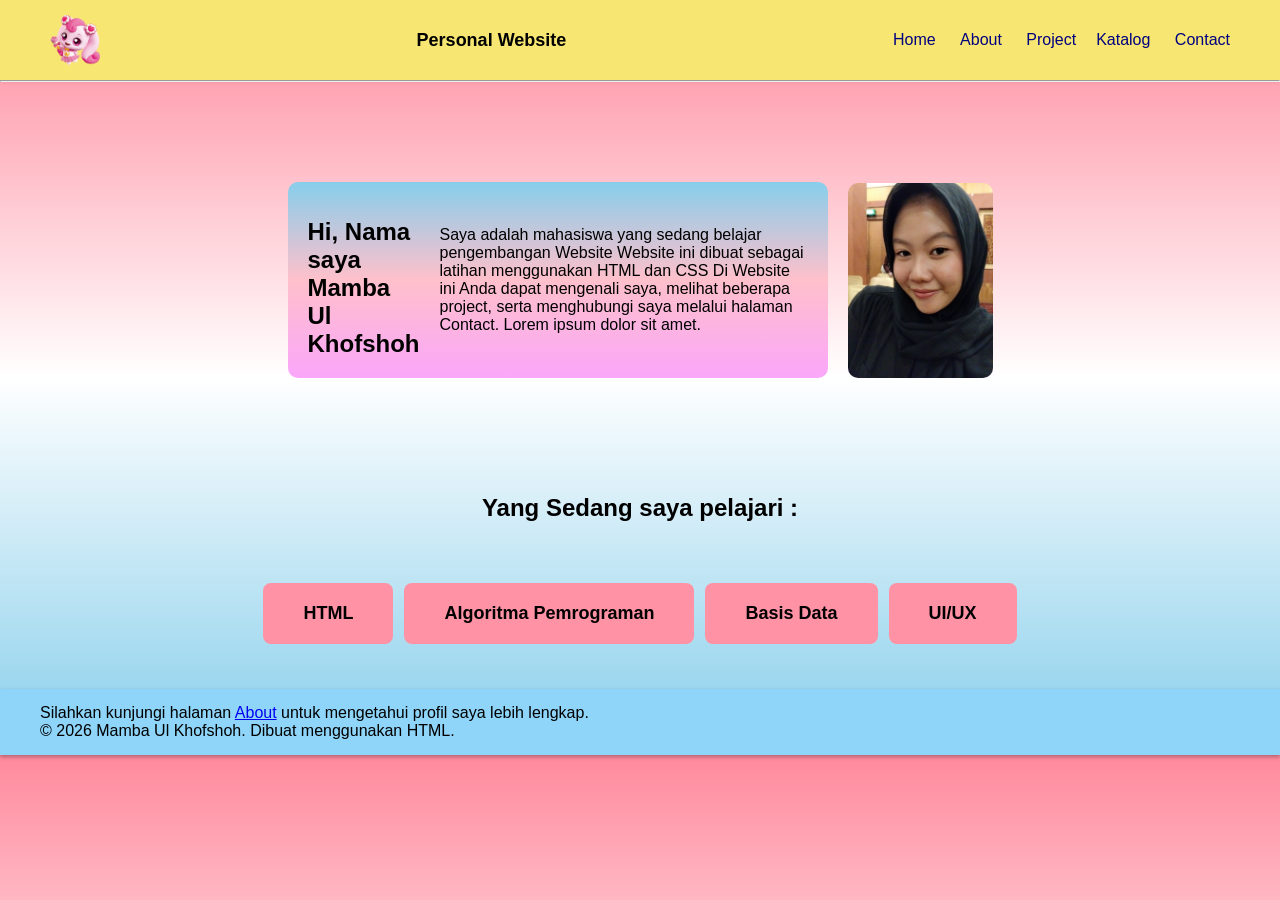
<file: index.html>
<!doctype html>
<html lang="id">
  <head>
    <title>Personal Website</title>
    <link rel="stylesheet" href="style.css" />
  </head>
  <body>
    <nav>
      <img src="assets/heartsping.png" alt="logo" class="logo" />
      <span class="nav-tittle">Personal Website</span>
      <div class="nav">
        <a href="index.html">Home</a> <a href="about.html">About</a>
        <a href="project.html">Project</a><a href="katalog.html">Katalog</a>
        <a href="contact.html">Contact</a>
      </div>
    </nav>
    <hr />

    <div class="main-content">
    <section id="home">
      <div class="deskripsi">
        <h2>Hi, Nama saya Mamba Ul Khofshoh</h2>
        <p>
          Saya adalah mahasiswa yang sedang belajar pengembangan Website Website
          ini dibuat sebagai latihan menggunakan HTML dan CSS Di Website ini
          Anda dapat mengenali saya, melihat beberapa project, serta menghubungi
          saya melalui halaman Contact. Lorem ipsum dolor sit amet.
        </p>
        </div>
        <br>
        <img
          src="assets/mamba.jpeg"
          alt="Foto Profil"
          width="240"
          class="foto"
        />
        </section>
        <h2 class="h2">Yang Sedang saya pelajari :</h2>
        <div class="card-container">
          <div class="card">HTML</div>
          <div class="card">Algoritma Pemrograman</div>
          <div class="card">Basis Data</div>
          <div class="card">UI/UX</div>
        </div>
    </div>
    </div>
    <footer class="footer">
      Silahkan kunjungi halaman <a href="about.html">About</a> untuk
        mengetahui profil saya lebih lengkap.
    <p>&copy; 2026 Mamba Ul Khofshoh. Dibuat menggunakan HTML.</p>
  </footer>
  </body>
</html>
</file>
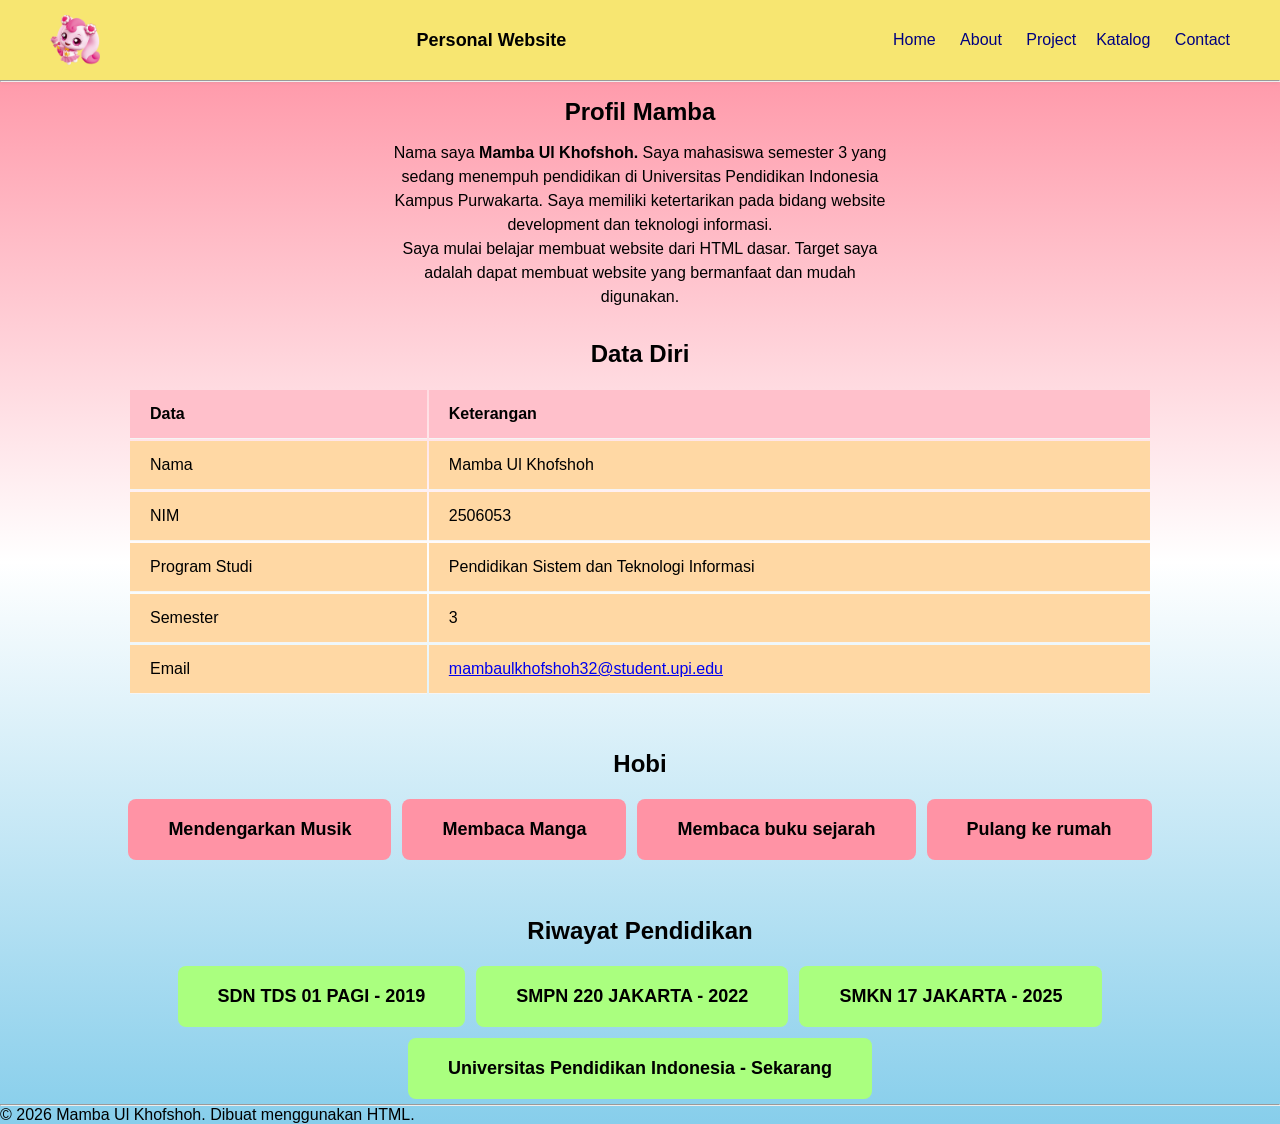
<file: about.html>
<!doctype html>
<html lang="id">
  <head>
    <title>Personal Website</title>
    <link rel="stylesheet" href="style.css" />
  </head>
  <body>
    <nav>
      <img src="assets/heartsping.png" alt="logo" class="logo" />
      <span class="nav-tittle">Personal Website</span>
      <div class="nav">
        <a href="index.html">Home</a> <a href="about.html">About</a>
        <a href="project.html">Project</a><a href="katalog.html">Katalog</a>
        <a href="contact.html">Contact</a>
      </div>
    </nav>
    <hr />
    <h2>Profil Mamba</h2>
    <p class="p-about">
      Nama saya <strong>Mamba Ul Khofshoh.</strong> Saya mahasiswa semester 3
      yang sedang menempuh pendidikan di Universitas Pendidikan Indonesia Kampus
      Purwakarta. Saya memiliki ketertarikan pada bidang website development dan
      teknologi informasi.
      <br />
      Saya mulai belajar membuat website dari HTML dasar. Target saya adalah
      dapat membuat website yang bermanfaat dan mudah digunakan.
    </p>

    <table>
      <h2>Data Diri</h2>
      <thead>
        <tr>
          <th>Data</th>
          <th>Keterangan</th>
        </tr>
      </thead>
      <tbody>
        <tr>
          <td>Nama</td>
          <td>Mamba Ul Khofshoh</td>
        </tr>
        <tr>
          <td>NIM</td>
          <td>2506053</td>
        </tr>
        <tr>
          <td>Program Studi</td>
          <td>Pendidikan Sistem dan Teknologi Informasi</td>
        </tr>
        <tr>
          <td>Semester</td>
          <td>3</td>
        </tr>
        <tr>
          <td>Email</td>
          <td>
            <a href="mailto:mambaulkhofshoh32@student.upi.edu"
              >mambaulkhofshoh32@student.upi.edu</a
            >
          </td>
        </tr>
      </tbody>
    </table>

    <br />
    <h2>Hobi</h2>
    <div class="card-container-about">
      <div class="card">Mendengarkan Musik</div>
      <div class="card">Membaca Manga</div>
      <div class="card">Membaca buku sejarah</div>
      <div class="card">Pulang ke rumah</div>
    </div>
    <br />
    <br />
    <h2>Riwayat Pendidikan</h2>
    <div class="card-container-about">
      <div class="card-pendidikan">SDN TDS 01 PAGI - 2019</div>
      <div class="card-pendidikan">SMPN 220 JAKARTA - 2022</div>
      <div class="card-pendidikan">SMKN 17 JAKARTA - 2025</div>
      <div class="card-pendidikan">
        Universitas Pendidikan Indonesia - Sekarang
      </div>
    </div>
    <hr />
  </body>
  <footer>
    <p>&copy; 2026 Mamba Ul Khofshoh. Dibuat menggunakan HTML.</p>
  </footer>
</html>
</file>
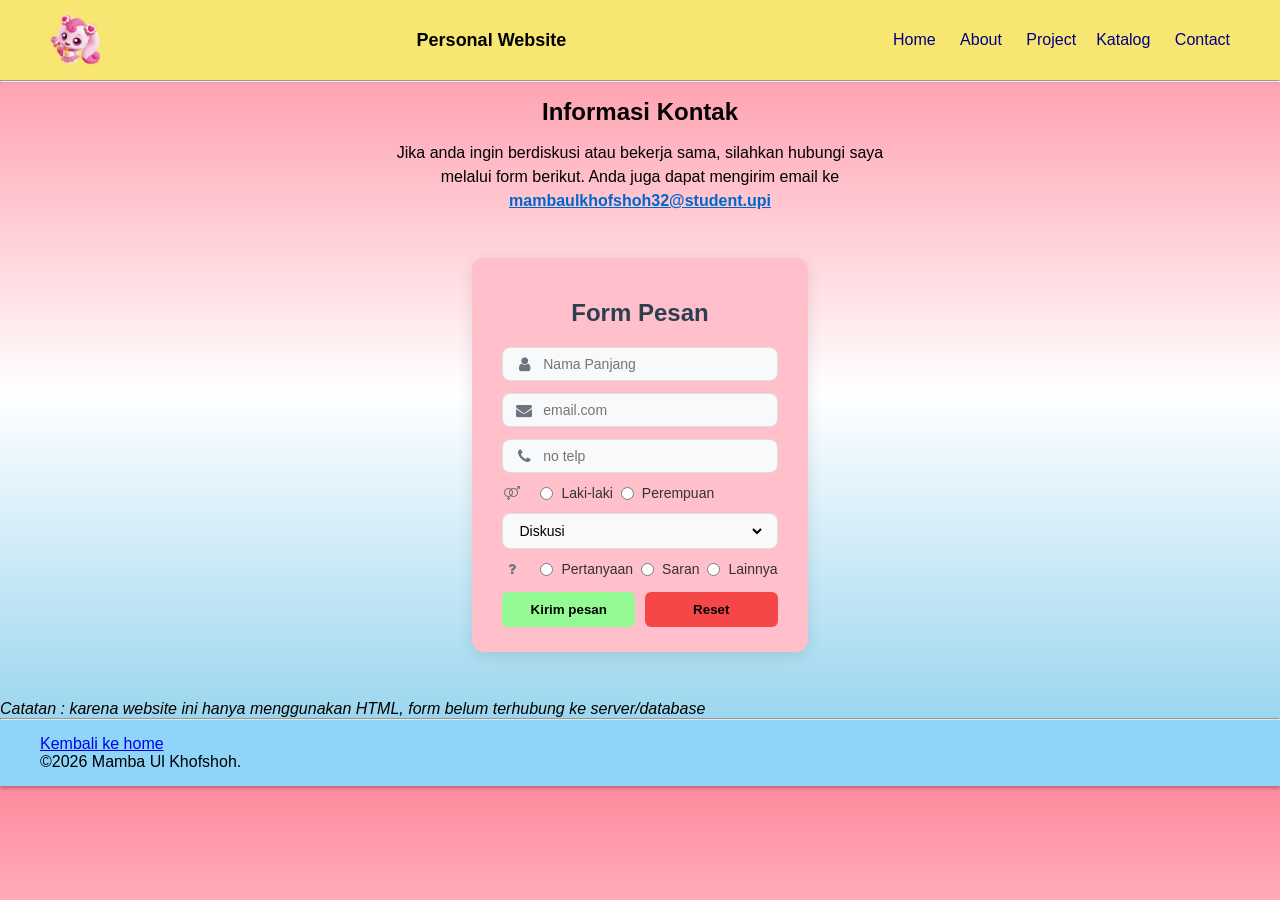
<file: contact.html>
<!doctype html>
<html lang="id">
  <head>
    <title>Personal Website</title>
    <link rel="stylesheet" href="style.css" />
    <link
      rel="stylesheet"
      href="https://cdnjs.cloudflare.com/ajax/libs/font-awesome/4.7.0/css/font-awesome.min.css"
    />
  </head>
  <body>
    <nav>
      <img src="assets/heartsping.png" alt="logo" class="logo" />
      <span class="nav-tittle">Personal Website</span>
      <div class="nav">
        <a href="index.html">Home</a> <a href="about.html">About</a>
        <a href="project.html">Project</a><a href="katalog.html">Katalog</a>
        <a href="contact.html">Contact</a>
      </div>
    </nav>
    <hr />
    <h2>Informasi Kontak</h2>
    <p class="p-contact">
      Jika anda ingin berdiskusi atau bekerja sama, silahkan hubungi saya
      melalui form berikut. Anda juga dapat mengirim email ke
      <a href="mailto:mambaulkhofshoh32@student.upi.edu"
        >mambaulkhofshoh32@student.upi</a
      >
    </p>

    <div class="container">
      <h2>Form Pesan</h2>
      <div class="input-nama">
        <i class="fa fa-user"></i>
        <input type="text" name="Nama" placeholder="Nama Panjang" />
      </div>
      <div class="input-email">
        <i class="fa fa-envelope email"></i>
        <input type="email" name="Email" placeholder="email.com" />
      </div>
      <div class="input-no-telp">
        <i class="fa fa-phone"></i>
        <input type="text" name="Telp" placeholder="no telp" />
      </div>
      <div class="label">
        <i class="fa fa-venus-mars"></i>
        <input type="radio" name="jk" value="L" />Laki-laki
        <input type="radio" name="jk" value="P" />Perempuan
      </div>
      <div class="topik">
        <select name="topik">
          <option value="diskusi">Diskusi</option>
          <option value="ngobrol santai">Ngobrol</option>
        </select>
      </div>
      <div class="label">
        <i class="fa fa-question"></i>
        <input type="radio" name="jp" value="p" />Pertanyaan
        <input type="radio" name="jp" value="s" />Saran
        <input type="radio" name="jp" value="l" />Lainnya
      </div>
      <div class="button-group">
        <input type="submit" value="Kirim pesan" />
        <input type="reset" value="Reset" />
      </div>
    </div>
    <br />
    <em
      >Catatan : karena website ini hanya menggunakan HTML, form belum terhubung
      ke server/database</em
    >
    <hr />
    <footer class="footer">
      <a href="index.html">Kembali ke home</a>
      <p>&copy;2026 Mamba Ul Khofshoh.</p>
    </footer>
  </body>
</html>
</file>
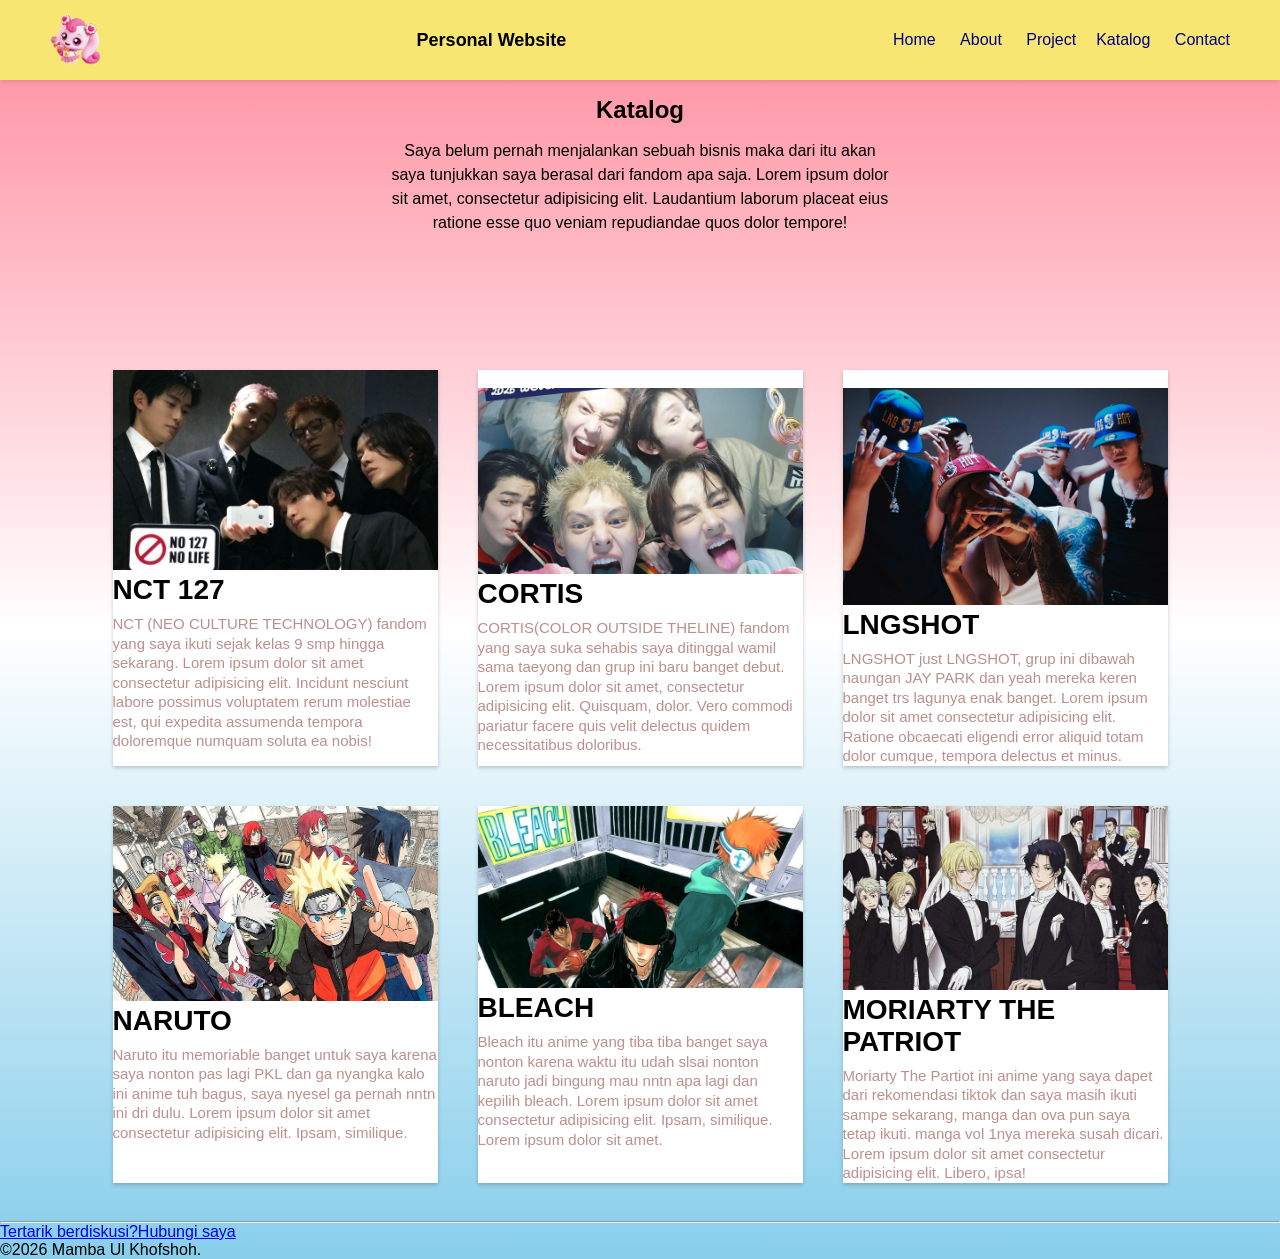
<file: katalog.html>
<!doctype html>
<html lang="id">
  <head>
    <title>Personal Website</title>
    <link rel="stylesheet" href="style.css" />
  </head>
  <body>
    <nav>
      <img src="assets/heartsping.png" alt="logo" class="logo" />
      <span class="nav-tittle">Personal Website</span>
      <div class="nav">
        <a href="index.html">Home</a> <a href="about.html">About</a>
        <a href="project.html">Project</a><a href="katalog.html">Katalog</a>
        <a href="contact.html">Contact</a>
      </div>
    </nav>
    <h2>Katalog</h2>
    <p class="p-project">
      Saya belum pernah menjalankan sebuah bisnis maka dari itu akan saya
      tunjukkan saya berasal dari fandom apa saja. Lorem ipsum dolor sit amet,
      consectetur adipisicing elit. Laudantium laborum placeat eius ratione esse
      quo veniam repudiandae quos dolor tempore!
    </p>
    <div class="card-container-project">
      <div class="card-project">
        <img src="assets/nct127.jpg" alt="Ilustrasi Project" />
        <div class="card-contect-project">
          <h3>NCT 127</h3>
          <p>
            NCT (NEO CULTURE TECHNOLOGY) fandom yang saya ikuti sejak kelas 9
            smp hingga sekarang. Lorem ipsum dolor sit amet consectetur
            adipisicing elit. Incidunt nesciunt labore possimus voluptatem rerum
            molestiae est, qui expedita assumenda tempora doloremque numquam
            soluta ea nobis!
          </p>
        </div>
      </div>
      <div class="card-project">
        <br />
        <img src="assets/cortis.jpg" alt="Ilustrasi Project" />
        <div class="card-contect-project">
          <h3>CORTIS</h3>
          <p>
            CORTIS(COLOR OUTSIDE THELINE) fandom yang saya suka sehabis saya
            ditinggal wamil sama taeyong dan grup ini baru banget debut. Lorem
            ipsum dolor sit amet, consectetur adipisicing elit. Quisquam, dolor.
            Vero commodi pariatur facere quis velit delectus quidem
            necessitatibus doloribus.
          </p>
        </div>
      </div>
      <div class="card-project">
        <br />
        <img src="assets/lngshot.jpg" alt="Ilustrasi Project" width="240" />
        <div class="card-contect-project">
          <h3>LNGSHOT</h3>
          <p>
            LNGSHOT just LNGSHOT, grup ini dibawah naungan JAY PARK dan yeah
            mereka keren banget trs lagunya enak banget. Lorem ipsum dolor sit
            amet consectetur adipisicing elit. Ratione obcaecati eligendi error
            aliquid totam dolor cumque, tempora delectus et minus.
          </p>
        </div>
      </div>
      <div class="card-project">
        <img src="assets/naruto.jpg" alt="Ilustrasi Project" />
        <div class="card-contect-project">
          <h3>NARUTO</h3>
          <p>
            Naruto itu memoriable banget untuk saya karena saya nonton pas lagi
            PKL dan ga nyangka kalo ini anime tuh bagus, saya nyesel ga pernah
            nntn ini dri dulu. Lorem ipsum dolor sit amet consectetur
            adipisicing elit. Ipsam, similique.
          </p>
        </div>
      </div>
      <div class="card-project">
        <img src="assets/bleach.jpg" alt="Ilustrasi Project" />
        <div class="card-contect-project">
          <h3>BLEACH</h3>
          <p>
            Bleach itu anime yang tiba tiba banget saya nonton karena waktu itu
            udah slsai nonton naruto jadi bingung mau nntn apa lagi dan kepilih
            bleach. Lorem ipsum dolor sit amet consectetur adipisicing elit.
            Ipsam, similique. Lorem ipsum dolor sit amet.
          </p>
        </div>
      </div>
      <div class="card-project">
        <img src="assets/mtp.jpg" alt="Ilustrasi Project" />
        <div class="card-contect-project">
          <h3>MORIARTY THE PATRIOT</h3>
          <p>
            Moriarty The Partiot ini anime yang saya dapet dari rekomendasi
            tiktok dan saya masih ikuti sampe sekarang, manga dan ova pun saya
            tetap ikuti. manga vol 1nya mereka susah dicari. Lorem ipsum dolor
            sit amet consectetur adipisicing elit. Libero, ipsa!
          </p>
        </div>
      </div>
    </div>

    <br />
    <hr />
    <a href="contact.html">Tertarik berdiskusi?Hubungi saya</a>
  </body>
  <footer>
    <p>&copy;2026 Mamba Ul Khofshoh.</p>
  </footer>
</html>
</file>
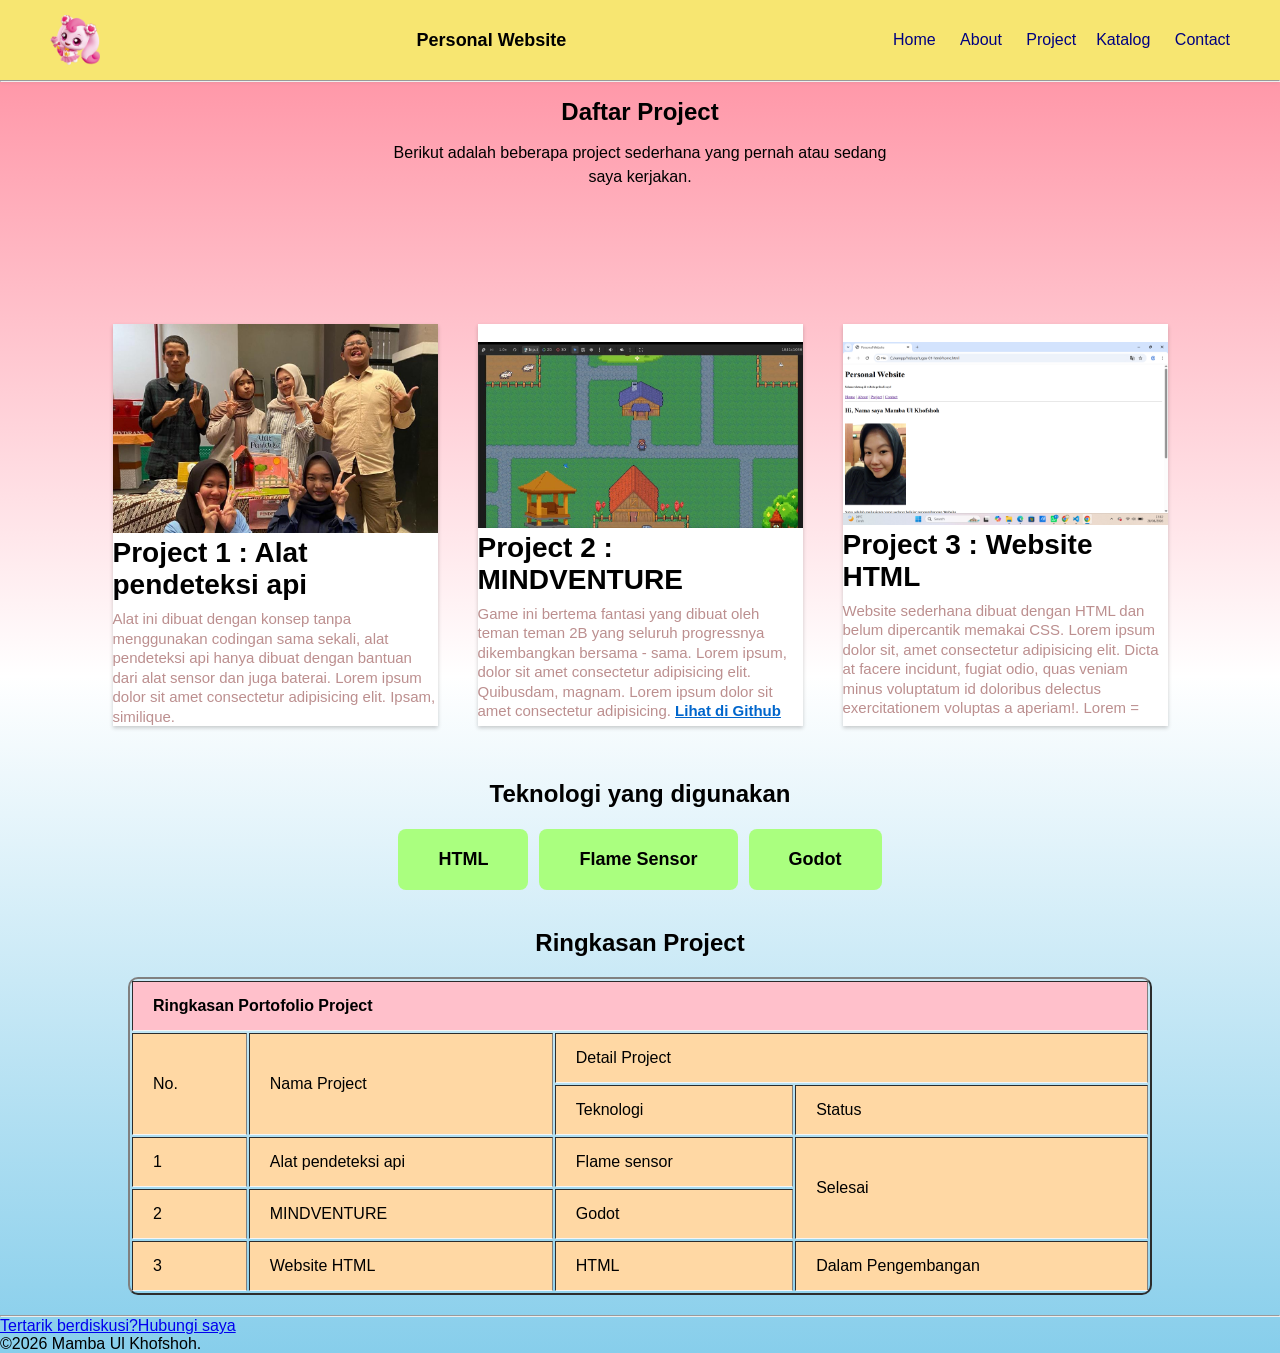
<file: project.html>
<!doctype html>
<html lang="id">
  <head>
    <title>Personal Website</title>
    <link rel="stylesheet" href="style.css" />
  </head>
  <body>
    <nav>
      <img src="assets/heartsping.png" alt="logo" class="logo" />
      <span class="nav-tittle">Personal Website</span>
      <div class="nav">
        <a href="index.html">Home</a> <a href="about.html">About</a>
        <a href="project.html">Project</a><a href="katalog.html">Katalog</a>
        <a href="contact.html">Contact</a>
      </div>
    </nav>
    <hr />
    <h2>Daftar Project</h2>
    <p class="p-project">
      Berikut adalah beberapa project sederhana yang pernah atau sedang saya
      kerjakan.
    </p>
    <div class="card-container-project">
      <div class="card-project">
        <img src="assets/project_1.jpeg" alt="Ilustrasi Project" />
        <div class="card-contect-project">
          <h3>Project 1 : Alat pendeteksi api</h3>
          <p>
            Alat ini dibuat dengan konsep tanpa menggunakan codingan sama
            sekali, alat pendeteksi api hanya dibuat dengan bantuan dari alat
            sensor dan juga baterai. Lorem ipsum dolor sit amet consectetur
            adipisicing elit. Ipsam, similique.
          </p>
        </div>
      </div>
      <div class="card-project">
        <br />
        <img src="assets/mindventure.jpeg" alt="Ilustrasi Project" />
        <div class="card-contect-project">
          <h3>Project 2 : MINDVENTURE</h3>
          <p>
            Game ini bertema fantasi yang dibuat oleh teman teman 2B yang
            seluruh progressnya dikembangkan bersama - sama. Lorem ipsum, dolor
            sit amet consectetur adipisicing elit. Quibusdam, magnam. Lorem
            ipsum dolor sit amet consectetur adipisicing.
            <a href="https://github.com/ceceaj/Project-UAS-2B"
              >Lihat di Github</a
            >
          </p>
        </div>
      </div>
      <div class="card-project">
        <br />
        <img src="assets/project_2.png" alt="Ilustrasi Project" width="240" />
        <div class="card-contect-project">
          <h3>Project 3 : Website HTML</h3>
          <p>
            Website sederhana dibuat dengan HTML dan belum dipercantik memakai
            CSS. Lorem ipsum dolor sit, amet consectetur adipisicing elit. Dicta
            at facere incidunt, fugiat odio, quas veniam minus voluptatum id
            doloribus delectus exercitationem voluptas a aperiam!. Lorem =
          </p>
        </div>
      </div>
    </div>
    <br />
    <h2>Teknologi yang digunakan</h2>
    <div class="card-tools-project">
      <div class="card-content-project">HTML</div>
      <div class="card-content-project">Flame Sensor</div>
      <div class="card-content-project">Godot</div>
    </div>
    <br />
    <h2>Ringkasan Project</h2>

    <table border="2" cellspading="10" cellpadding="10">
      <thead>
        <th colspan="4" align="center">Ringkasan Portofolio Project</th>
      </thead>
      <tr>
        <td rowspan="2">No.</td>
        <td rowspan="2">Nama Project</td>
        <td colspan="2">Detail Project</td>
      </tr>
      <tr>
        <td>Teknologi</td>
        <td>Status</td>
      </tr>
      <tr>
        <td>1</td>
        <td>Alat pendeteksi api</td>
        <td>Flame sensor</td>
        <td rowspan="2">Selesai</td>
      </tr>
      <tr>
        <td>2</td>
        <td>MINDVENTURE</td>
        <td>Godot</td>
      </tr>
      <tr>
        <td>3</td>
        <td>Website HTML</td>
        <td>HTML</td>
        <td>Dalam Pengembangan</td>
      </tr>
    </table>
    <hr />
    <a href="contact.html">Tertarik berdiskusi?Hubungi saya</a>
  </body>
  <footer>
    <p>&copy;2026 Mamba Ul Khofshoh.</p>
  </footer>
</html>
</file>
<file: style.css>
* {
    margin: 0px;
    padding: 0px;
    font-family: "Poppins", sans-serif;
}
body{
  display: flex;
  flex-direction: column;
  background: linear-gradient(to bottom ,rgb(255, 138, 157),white, skyblue);
}
nav{
  display: flex;
  justify-content: space-between;
  align-items: center;
  padding: 15px 40px;
  background-color: #f7e671;
  box-shadow: 0 2px 4px rgba(0, 0, 0, 0.1);
}
.nav-tittle{
  display: flex;
  align-items: flex-start;
  font-weight: bold;
  font-size: 18px;
}

.logo{
    height: 50px;
    width: 50px;
    margin-left: 10px;
}
.nav a{
    text-decoration: none;
    color: navy;
    margin: 10px;
}
.deskripsi{
  display: flex;        
  align-items: center;    
  gap: 20px;               
  background:linear-gradient(to top, rgb(250, 166, 250),pink, skyblue);
  padding: 20px;
  margin: 10px;
  border-radius: 10px;
  max-width: 500px;

  animation-duration: 3s;
  animation-name: spin;
  
}
.main-content{
  max-width: 1100px;
  margin: 0 auto;
  padding: 40px 20px;
  display: flex;
  flex-direction: column;
  gap: 40px;
}

#home{
    display: flex;
    padding: 50px;
    align-items: center;
    flex-wrap: wrap;
    flex-direction: row;
    justify-content: space-evenly;
    padding: 50px 100px;
}
.foto{
    width: 145px;            
    height: 195px;               
    border-radius: 10px;
    margin: 10px;
}
.card-container ,h2 {
  justify-content: center;
  display: flex;
  flex-wrap: wrap;
  gap: 1px;
  margin-top: 16px;

  animation-duration: 1.2s;
  animation-name: jatuh;
}
.card-container :hover{
  background-color: skyblue;
}
.card{
  background-color: rgb(255, 147, 165);
  color: black;
  padding: 20px 40px;
  font-size:18px ;
  font-weight: bold;
  border-radius: 8px;
  text-align: center;
  margin:5px;
}
.card-container-about ,h2 {
  justify-content: center;
  display: flex;
  flex-wrap: wrap;
  gap: 1px;
  margin-top: 16px;

  animation-duration: 1.2s;
  animation-name: jatuh;
}
.card-container-about :hover{
  background-color: yellow;
}
.card{
  background-color: rgb(255, 147, 165);
  color: black;
  padding: 20px 40px;
  font-size:18px ;
  font-weight: bold;
  border-radius: 8px;
  text-align: center;
  margin:5px;
}
.card-pendidikan{
  background-color: rgb(170, 255, 127);
  color: black;
  padding: 20px 40px;
  font-size:18px ;
  font-weight: bold;
  border-radius: 8px;
  text-align: center;
  margin:5px;
}
.card-tools-project{
  justify-content: center;
  display: flex;
  flex-wrap: wrap;
  gap: 1px;
  margin-top: 16px;

  animation-duration: 1.2s;
  animation-name: jatuh;
}
.card-content-project{
  background-color: rgb(170, 255, 127);
  color: black;
  padding: 20px 40px;
  font-size:18px ;
  font-weight: bold;
  border-radius: 8px;
  text-align: center;
  margin:5px;
}
.card-content-project:hover{
  background-color: midnightblue;
}
.footer{
  padding: 15px 40px;
  background-color:rgb(142, 213, 249);
  box-shadow: 0 2px 4px rgba(0, 0, 0, 0.293);
}
.form-contact{
  justify-content: center;
  border-radius: 10px;
}
.p-contact, .p-about, .p-project{
  max-width: 500px;
  margin: 15px auto;
  text-align: center;
  font-family: inherit;
  line-height: 1.5;
  color: black;
}
p a {
  color: #0066cc;
  font-weight: bold;
}
.container {
  font-family: "Poppins", sans-serif;
  max-width: 420px;
  margin: 30px auto;
  padding: 25px 30px;
  background-color: pink;
  border-radius: 12px;
  box-shadow: 0 4px 15px rgba(0, 0, 0, 0.1);
  color: #333;
}
.container h2{
  text-align: center;
  margin-bottom: 20px;
  color: #2c3e50;
}
.container i {
  color: #6c757d;
  width: 20px;
  text-align: center;
  margin-right: 10px;
}
.container input[type="text"],
.container input[type="email"],
.container select {
  border: none;
  background: transparent;
  width: 100%;
  outline: none;
  font-size: 14px;
}
.label {
  display: flex;
  align-items: center;
  gap: 8px;
  margin-bottom: 12px;
  font-size: 14px;
}

.label input[type="radio"] {
  cursor: pointer;
}
.button-group {
  display: flex;
  gap: 10px;
  margin-top: 15px;
}
.container input[type="submit"],
.container input[type="reset"] {
  flex: 1;
  padding: 10px;
  border: none;
  border-radius: 6px;
  font-weight: bold;
  cursor: pointer;
}

.container input[type="submit"] {
  background-color: rgb(148, 251, 148);
  color: black;
}

.container input[type="reset"] {
  background-color: rgb(245, 71, 71);
  color: black;
}
.input-nama,
.input-email,
.input-no-telp,
.topik {
  display: flex;
  align-items: center;
  background: #f8f9fa;
  border: 1px solid #ddd;
  border-radius: 8px;
  padding: 8px 12px;
  margin-bottom: 12px;
}
.text-name{
  width: 100%;
  padding: 8px 0 8px 40px;
}

@keyframes spin {
   50%{     /* yang menentukan durasi saat animasi berjalan */ 
    scale: 1;
    rotate: 0;

  }
  100% {
    transform: rotate(360deg);
    scale: 1;
  }
}

@keyframes jatuh {
  0% {
    transform: -200px;
  }
  50% {
    transform: translateY(15px);
  }
  85%{
    transform: translateY(-5px);
  }
  100% {
    transform: translateY(0);
  }
}

ol {
  list-style: none;
  padding: 0;
}
li {
  background-color: rgb(250, 106, 250);
  display: inline;
  padding: 10px 10px;
  margin-bottom: 10px;
  border-radius: 8px;
  font-family: inherit;
}
ol, li :hover{
  background-color: skyblue;
}
table{
  width: 80%;
  border-radius: 10px;
  justify-content: center;
  align-items: center;
  margin: 20px auto;

}
th, td{
  padding: 15px 20px;
  text-align: left;
  border-bottom: 1px solid whitesmoke;
}
th{
  background-color: pink;

}
tr{
  background-color: rgb(255, 216, 164);
}
tr:hover{
  background-color: rgb(245, 130, 255);
}
.card-container-project{
  display: flex;
  justify-content: center;
  flex-wrap: wrap;
  margin-top: 100px;
  font-family: inherit;

}
.card-project{
  width: 325px;
  background-color: white;
  box-shadow: 0px 2px 4px rgba(0, 0, 0, 0.2);
  margin: 20px;
}
.card-project :hover{
  background-color: palevioletred;
}
.card-project img{
  width: 100%;
  height: auto;
}
.card-project h3{
  font-size: 28px;
  margin-bottom: 8px;
}
.card-project p{
  color: rosybrown;
  font-size: 15px;
  line-height: 1.3;
}
</file>
